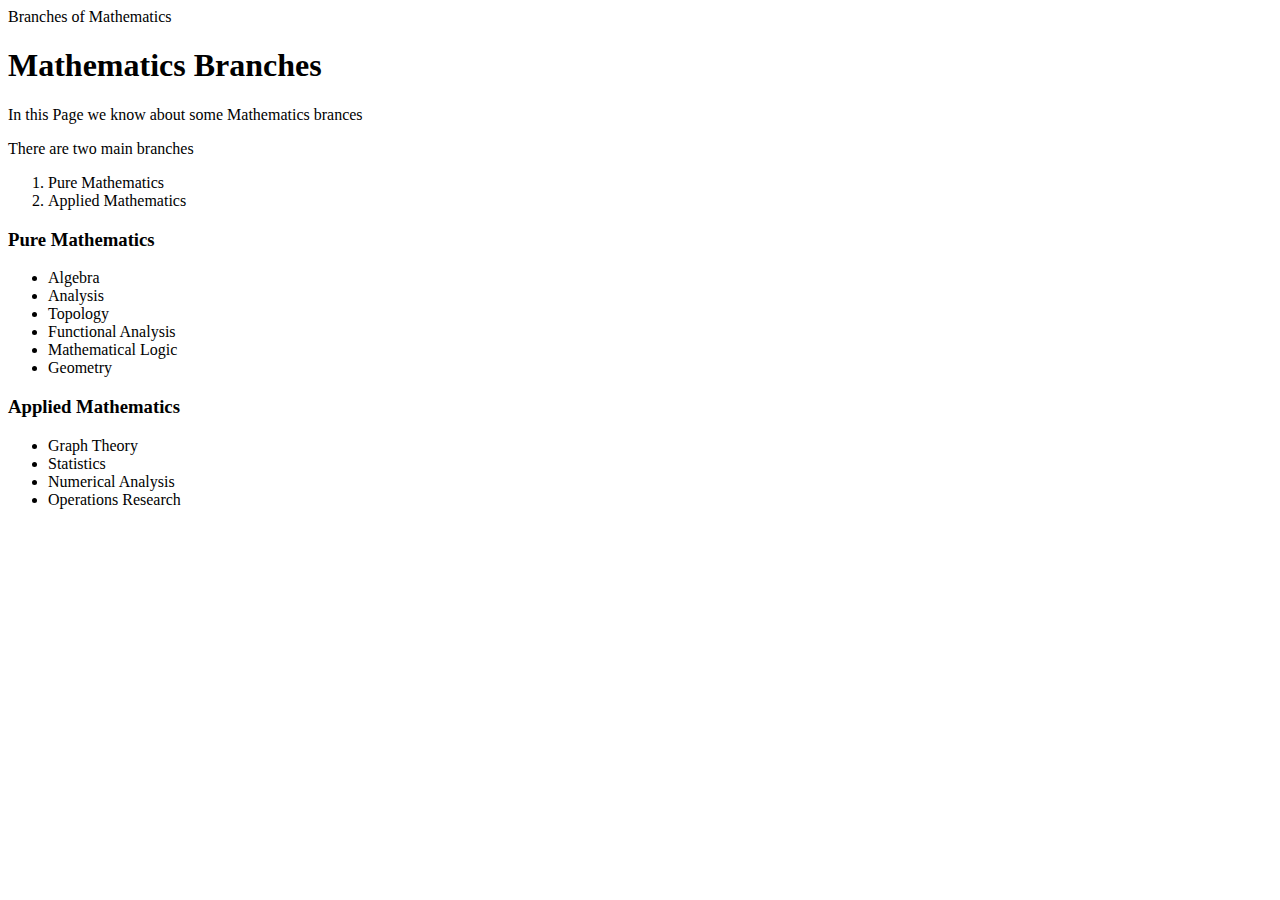
<file: HTML basics/index.html>
<html>
    <head>Branches of Mathematics</head>
    <body>
        <h1>Mathematics Branches</h1>
        <p>In this Page we know about some Mathematics brances</p>
        <p>There are two main branches</p>
        <ol>
            <li>Pure Mathematics</li>
            <li>Applied Mathematics</li>
        </ol>
        <h3>Pure Mathematics</h3>
        <ul>
            <li>Algebra</li>
            <li>Analysis</li>
            <li>Topology</li>
            <li>Functional Analysis</li>
            <li>Mathematical Logic</li>
            <li>Geometry</li>
        </ul>
        <h3>Applied Mathematics</h3>
        <ul>
            <li>Graph Theory</li>
            <li>Statistics</li>
            <li>Numerical Analysis</li>
            <li>Operations Research</li>
        </ul>
    </body>
</html>
</file>
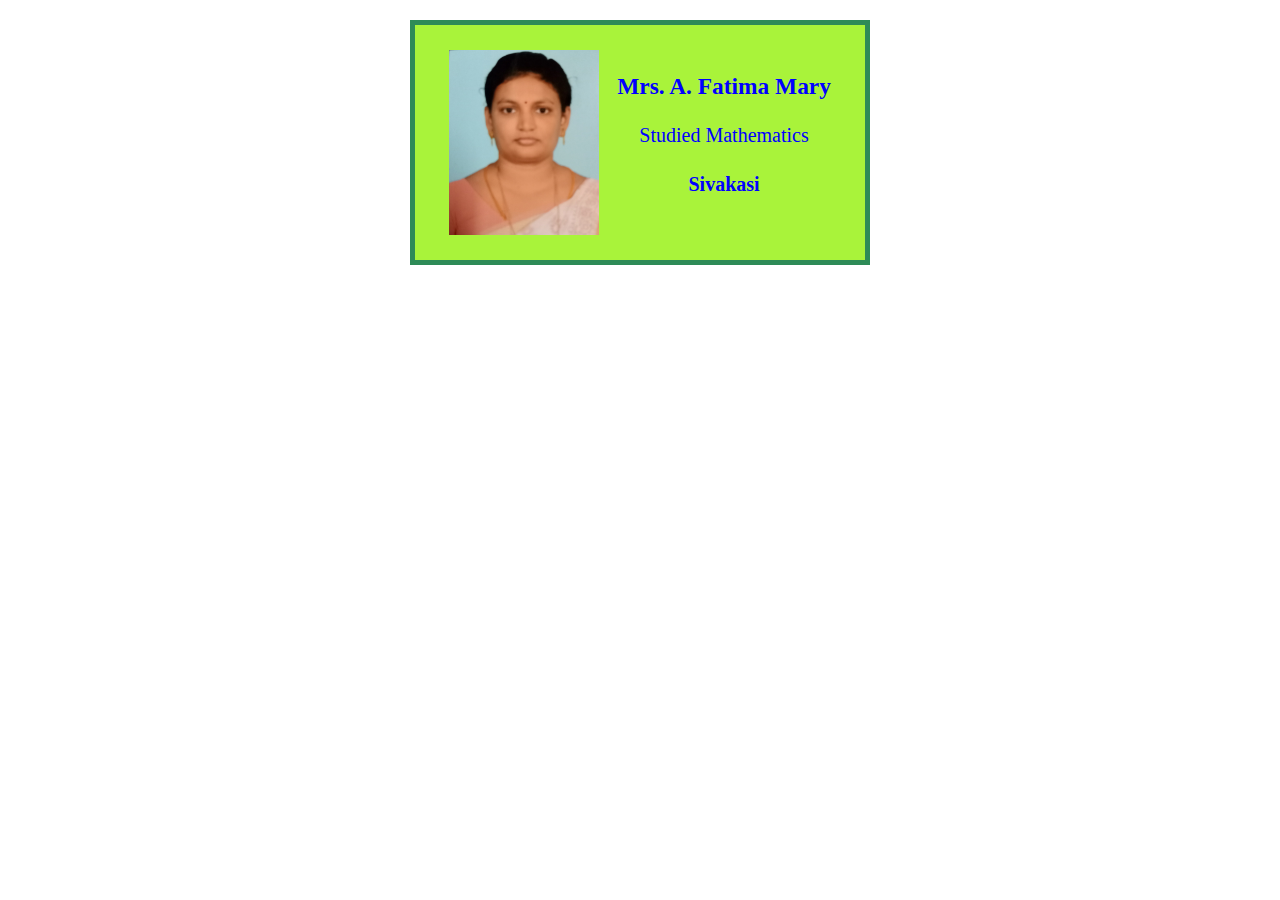
<file: business card.html>
<html>
    <head>
        <title> Business Card</title>
        <link rel="stylesheet" href="bc.css">
    </head>
    <body>
        <div class="card">
            <img class="photo" src="Fatima.jpg" alt="Fatima's Passportsize photo">
            <div>
                <h3> Mrs. A. Fatima Mary</h3>
                <p>Studied Mathematics</p>
                <h4>Sivakasi</h4>
        </div>
        </div>
    </body>
</html>
</file>
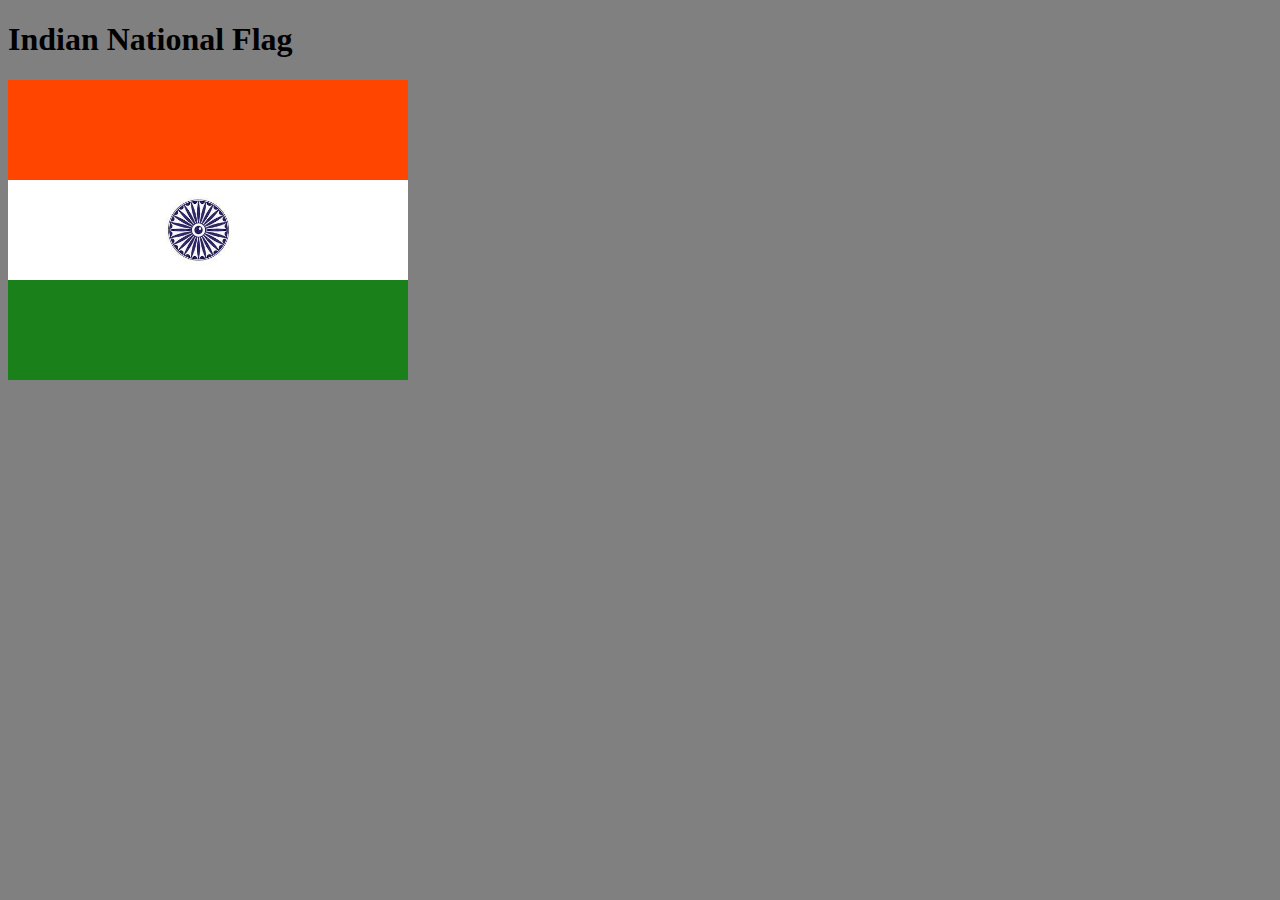
<file: creating flag.html>
<!DOCTYPE html>
<html lang="en">
<head>
    <title>National Flag</title>
    <link rel="stylesheet" href="style2.css"/>
</head>
<body>
    <h1> Indian National Flag</h1>
    <div class="orange"></div>
    <div class="white"><img src="[data-uri]"></div>
    <div class="green"></div>
</body>
</html>
</file>
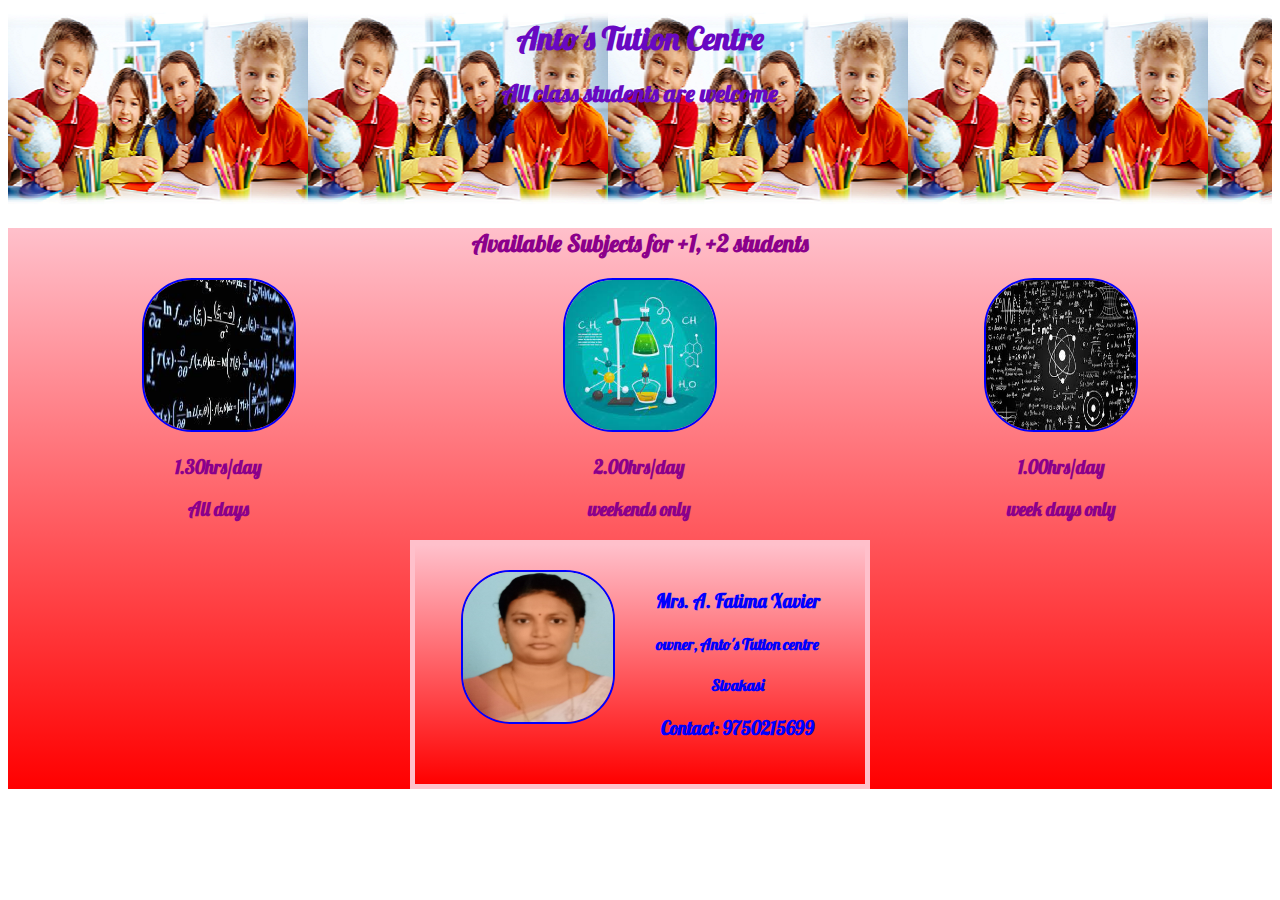
<file: Tution.html>
<!DOCTYPE html>
<html lang="en">
<head>
    <meta charset="UTF-8">
    <meta http-equiv="X-UA-Compatible" content="IE=edge">
    <meta name="viewport" content="width=device-width, initial-scale=1.0">
    <title>Tution Centre</title>
    <link rel="stylesheet" href="tution.css">
    <link rel="preconnect" href="https://fonts.googleapis.com">
    <link rel="preconnect" href="https://fonts.gstatic.com" crossorigin>
    <link href="https://fonts.googleapis.com/css2?family=Lobster&display=swap" rel="stylesheet">
</head>
<body>
    <div class="header">
        <h1 id="name">Anto's Tution Centre</h1>
        <h2 class="welcome">All class students are welcome </h2>
    </div>
    <section>
        <h2>Available Subjects for +1, +2 students</h2>
        <div id="subject">
            <div>
                <img class="photo" src="maths.jpg">
                <h3>1.30hrs/day</h3>
                <h3>All days</h3>
            </div>
            <div>
                <img class="photo" src="chemistry.jpg">
                <h3>2.00hrs/day</h3>
                <h3>weekends only</h3>
            </div>
            <div>
                <img class="photo" src="physics.jpg">
                <h3>1.00hrs/day</h3>
                <h3>week days only</h3>
            </div> 
        </div>
        <div class="card">
            <img class="photo" src="Fatima.jpg" alt="Fatima's Passportsize photo">
            <div>
                <h3> Mrs. A. Fatima Xavier</h3>
                <h4>owner, Anto's Tution centre</h4>
                <h4>Sivakasi</h4>
                <h3>Contact: 9750215699</h3>
        </div>
        </div>
    </section>
</body>
</html>
</file>
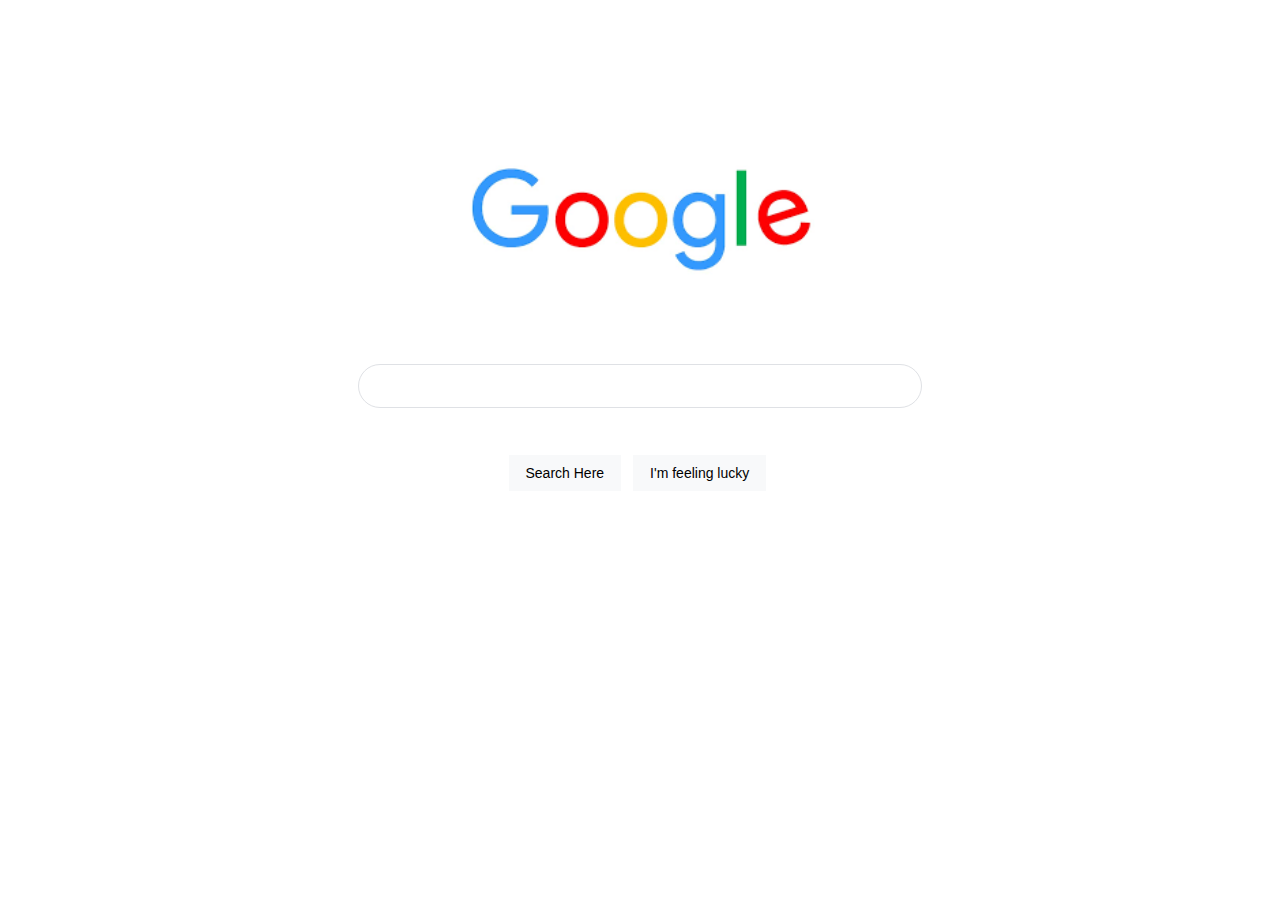
<file: HTML basics/Google Page.html>
<html>
    <head>
        <link rel="stylesheet" href="style.css">
    </head>
    <body>
        <img src="Google.png">
        <input type="text">
        <br>
        <button>Search Here</button>
        <button>I'm feeling lucky</button>
    </body>
</html>
</file>
<file: bc.css>
body{
    margin: 20px;
    font-size: 20px;
    font-family: Cambria, Cochin, Georgia, Times, 'Times New Roman', serif;
}
.photo{
    width: 150px;
}
.card{
    width: 400px;
    margin: 0 auto;
    padding: 25px;
    display: flex;
    justify-content: space-around;
    text-align: center;
    background: rgb(169, 243, 58);
    color: blue;
    border: 5px solid seagreen;
}
</file>
<file: style2.css>
html{
    background: gray;
}
.orange{
    width: 400px;
    height: 100px;
    background: orangered;
}
.white{
    width: 400px;
    height: 100px;
    background: white;
}
img{
    height:100px;
    margin-left: 120px;
}
.green{
    width: 400px;
    height: 100px;
    background: rgb(26, 128, 26);
}
</file>
<file: tution.css>
.header{
    background-image: url(head.png);
    width: 100%;
    height: 200px;
    text-align: center;
    color: white;
    display: flex;
    flex-direction: column;
    align-items: center;
    font-family: 'Lobster', cursive;
}
#name{
    color: rgb(104, 9, 194);
    margin: 010px auto;
}
.welcome{
    color: rgb(104, 9, 194);
    margin: 010px auto;
}
section{
    background: linear-gradient(pink, red);
    text-align: center;
    color: darkmagenta;
    font-family: 'Lobster', cursive;
}
#subject{
    display: flex;
    flex-direction: row;
    justify-content: space-around;
}
.photo{
    width: 150px;
    height: 150px;
    border: 2px solid blue;
    border-radius: 50px;
}
.card{
    width: 400px;
    margin: 0 auto;
    padding: 25px;
    display: flex;
    justify-content: space-around;
    text-align: center;
    background: linear-gradient(pink, red);
    color: blue;
    border: 5px solid pink;
}
</file>
<file: HTML basics/style.css>
body, html {
    margin: 0;
    padding: 0; 
}

img {
    width: 30%;
    display: block;
    margin: 100px auto 20px;
    min-width: 272px;
}

input {
    box-sizing: border-box;
    display: block;
    border-radius: 24px;
    border: 1px solid rgb(223, 225, 229);
    height: 44px;
    margin: 0 auto 29px;
    max-width: 564px;
    width: 90%;
    padding-left: 30px;
    font-size: 16px;
}

button {
    box-sizing: border-box;
    margin-top: 0;
    padding: 0 16px;
    font-size: 14px;
    height: 36px;
    background-color: #f8f9fa;
    border: 1px solid #f8f9fa;
    cursor: pointer;
}

button:first-of-type {
    margin-right: 8px;
    margin-left: calc(50% - 131.5px);
}

button::hover {
    cursor: pointer;   
}
</file>
